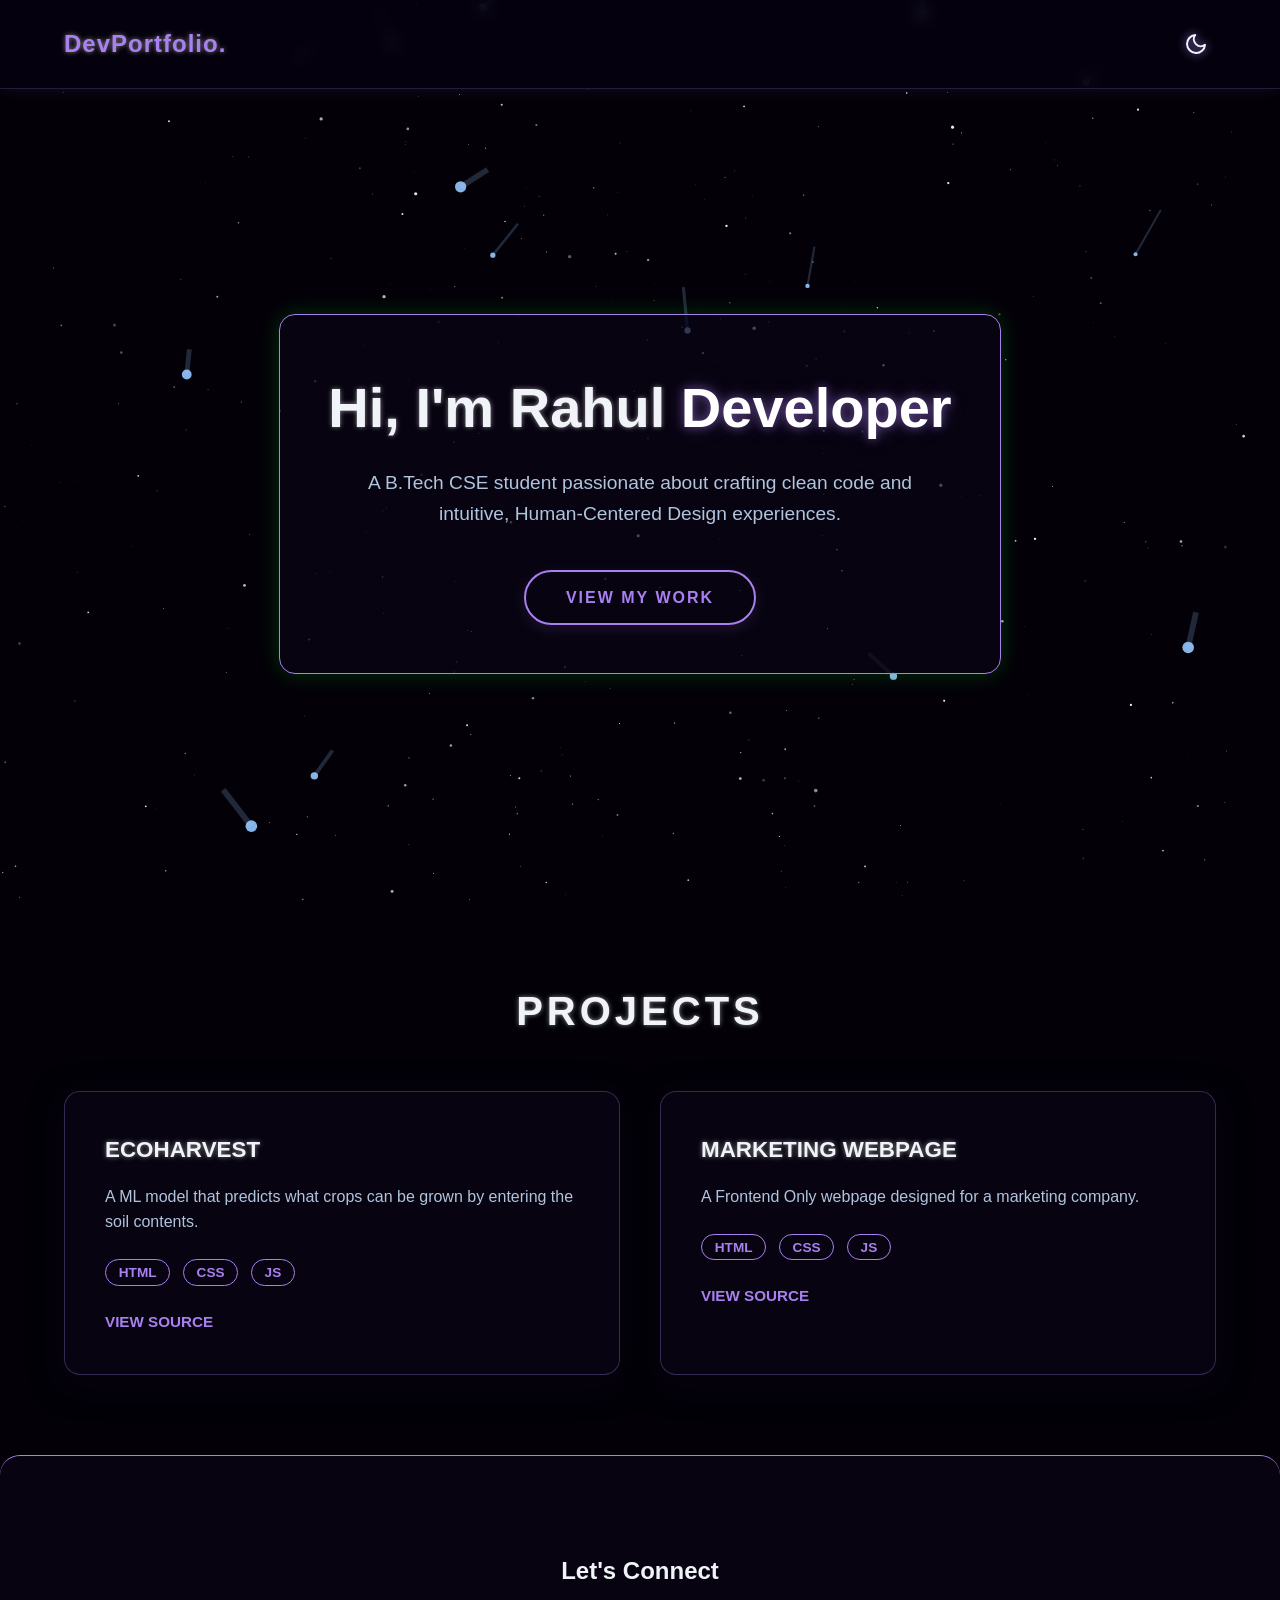
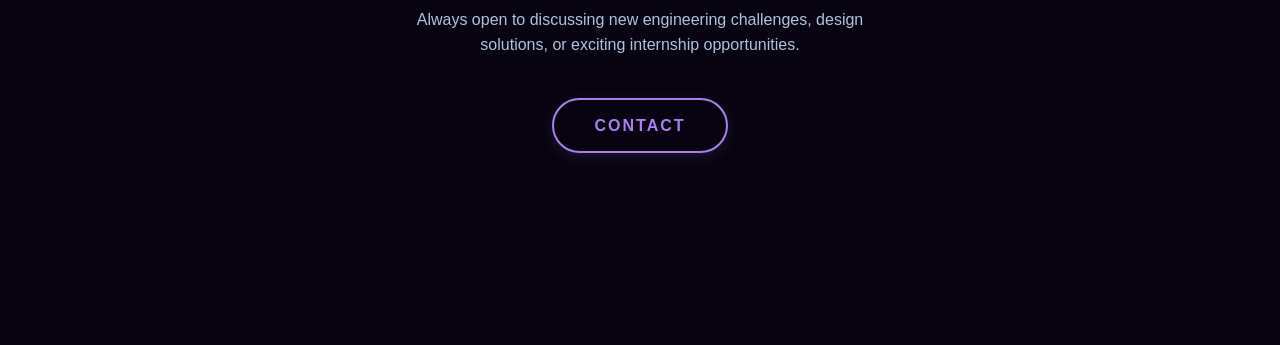
<file: index.html>
<!DOCTYPE html>
<html lang="en">

<head>
    <meta charset="UTF-8">
    <meta name="viewport" content="width=device-width, initial-scale=1.0">
    <title>aboutME</title>
    <link rel="stylesheet" href="index.css">
</head>

<body class="">
    <!-- Space Parallax Canvas -->
    <canvas id="space-canvas"></canvas>
    <nav>
        <div class="logo">DevPortfolio.</div>
        <button id="theme-toggle" class="theme-toggle-btn" aria-label="Toggle Theme">
            <svg id="theme-icon" xmlns="http://www.w3.org/2000/svg" width="24" height="24" viewBox="0 0 24 24"
                fill="none" stroke="currentColor" stroke-width="2" stroke-linecap="round" stroke-linejoin="round">
                <path d="M21 12.79A9 9 0 1 1 11.21 3 7 7 0 0 0 21 12.79z"></path>
            </svg>
        </button>
    </nav>

    <header id="hero">
        <div class="hero-content">
            <h1>Hi, I'm Rahul <span class="highlight" id="typewriter"></span></h1>
            <p>A B.Tech CSE student passionate about crafting clean code and intuitive, Human-Centered Design
                experiences.</p>
            <a href="#projects" class="btn">View My Work</a>
        </div>
    </header>

    <section id="projects">
        <h2>Projects</h2>
        <div class="project-grid">
            <div class="project-card">
                <h3>EcoHarvest</h3>
                <p>A ML model that predicts what crops can be grown by entering the soil contents.</p>
                <div class="tags">
                    <span>HTML</span> <span>CSS</span> <span>JS</span>
                </div>
                <a href="https://github.com/AadiJag/Pbl_Project" class="btn-small" target="_blank" rel="noopener">View
                    Source</a>
            </div>
            <div class="project-card">
                <h3>Marketing Webpage</h3>
                <p>A Frontend Only webpage designed for a marketing company.</p>
                <div class="tags">
                    <span>HTML</span> <span>CSS</span> <span>JS</span>
                </div>
                <a href="https://github.com/itzRahulanand/Vijaya-Marketing" class="btn-small" target="_blank"
                    rel="noopener">View Source</a>
            </div>
        </div>
    </section>

    <footer id="contact">
        <h2>Let's Connect</h2>
        <p>Always open to discussing new engineering challenges, design solutions, or exciting internship opportunities.
        </p>
        <a href="#" id="reveal-btn" class="btn">Contact</a>
        <div id="contact-reveal" class="contact-reveal"></div>
    </footer>

    <script src="index.js"></script>
</body>

</html>
</file>
<file: index.css>
/* --- Global Styles & Variables --- */
:root {
    --primary-color: #A980F0;
    /* Cosmic Purple */
    --primary-hover: #D4BDFC;
    /* Lighter Purple */
    --primary-glow: 0 0 10px rgba(169, 128, 240, 0.5), 0 0 20px rgba(169, 128, 240, 0.3);
    --text-glow: 0 0 5px rgba(255, 255, 255, 0.5);
    --bg-color: #030008;
    /* Deep Space Black */
    --text-color: #F0F4F8;
    /* Starlight White */
    --card-bg: rgba(10, 5, 20, 0.7);
    /* Deep translucent cosmic glass */
}

* {
    margin: 0;
    padding: 0;
    box-sizing: border-box;
    font-family: 'Inter', 'Helvetica Neue', sans-serif;
    /* Clean, modern sci-fi font */
    scroll-behavior: smooth;
    color: var(--text-color);
}

body {
    background-color: var(--bg-color);
    line-height: 1.6;
    overflow-x: hidden;
}

/* --- Space Canvas --- */
#space-canvas {
    position: fixed;
    top: 0;
    left: 0;
    width: 100vw;
    height: 100vh;
    z-index: -1;
    pointer-events: none;
    background-color: var(--bg-color);
}



/* --- Navigation --- */
nav {
    display: flex;
    justify-content: space-between;
    align-items: center;
    padding: 1.5rem 5%;
    background-color: rgba(5, 0, 15, 0.8);
    border-bottom: 1px solid rgba(169, 128, 240, 0.2);
    box-shadow: 0 0 15px rgba(169, 128, 240, 0.1);
    position: sticky;
    top: 0;
    z-index: 1000;
    backdrop-filter: blur(8px);
    -webkit-backdrop-filter: blur(8px);
}

.logo {
    font-size: 1.5rem;
    font-weight: 800;
    color: var(--primary-color);
    text-shadow: var(--text-glow);
    letter-spacing: 1px;
}

.nav-links {
    list-style: none;
    display: flex;
    gap: 2rem;
}

.nav-links a {
    text-decoration: none;
    font-weight: bold;
    text-transform: uppercase;
    transition: all 0.3s ease;
    text-shadow: var(--text-glow);
}

.nav-links a:hover {
    color: #fff;
    text-shadow: var(--primary-glow);
}

/* --- Hero Section --- */
#hero {
    height: 90vh;
    display: flex;
    align-items: center;
    justify-content: center;
    text-align: center;
    padding: 0 5%;
    position: relative;
    z-index: 1;
}

.hero-content {
    background: var(--card-bg);
    padding: 3rem;
    border: 1px solid var(--primary-color);
    border-radius: 16px;
    box-shadow: 0 0 20px rgba(0, 255, 0, 0.2);
}

.hero-content h1 {
    font-size: 3.5rem;
    margin-bottom: 1rem;
    text-shadow: var(--text-glow);
}

.highlight {
    color: #fff;
    text-shadow: var(--primary-glow);
}

.hero-content p {
    font-size: 1.2rem;
    max-width: 600px;
    margin: 0 auto 2.5rem auto;
    color: #B0C4DE;
    /* Light steel blue for readable cosmic text */
}

/* --- Buttons --- */
.btn {
    display: inline-block;
    padding: 0.8rem 2.5rem;
    background-color: transparent;
    color: var(--primary-color);
    text-decoration: none;
    border: 2px solid var(--primary-color);
    border-radius: 30px;
    font-weight: bold;
    text-transform: uppercase;
    letter-spacing: 2px;
    transition: all 0.3s ease;
    cursor: pointer;
    box-shadow: 0 4px 15px rgba(169, 128, 240, 0.15);
}

.btn:hover {
    background-color: var(--primary-color);
    color: #000;
    box-shadow: var(--primary-glow);
    text-shadow: none;
}

/* --- Projects Section --- */
#projects {
    padding: 5rem 5%;
    position: relative;
    z-index: 1;
    scroll-margin-top: 5rem;
}

#projects h2 {
    text-align: center;
    font-size: 2.5rem;
    margin-bottom: 3rem;
    text-transform: uppercase;
    text-shadow: var(--text-glow);
    letter-spacing: 4px;
}

.project-grid {
    display: grid;
    grid-template-columns: repeat(auto-fit, minmax(320px, 1fr));
    gap: 2.5rem;
}

.project-card {
    background-color: var(--card-bg);
    padding: 2.5rem;
    border: 1px solid rgba(169, 128, 240, 0.3);
    border-radius: 16px;
    box-shadow: 0 8px 32px rgba(10, 5, 20, 0.5);
    transition: all 0.3s cubic-bezier(0.25, 0.8, 0.25, 1);
    position: relative;
    overflow: hidden;
    backdrop-filter: blur(8px);
    -webkit-backdrop-filter: blur(8px);
}

.project-card::before {
    content: "";
    position: absolute;
    top: 0;
    left: -100%;
    width: 50%;
    height: 100%;
    background: linear-gradient(to right, transparent, rgba(255, 255, 255, 0.1), transparent);
    transform: skewX(-20deg);
    transition: 0.5s;
}

.project-card:hover::before {
    left: 150%;
}

.project-card:hover {
    transform: translateY(-5px);
    box-shadow: var(--primary-glow);
    border-color: #fff;
}

.project-card h3 {
    margin-bottom: 1rem;
    font-size: 1.4rem;
    text-transform: uppercase;
    text-shadow: var(--text-glow);
}

.project-card p {
    color: #B0C4DE;
    margin-bottom: 1.5rem;
}

.tags {
    margin-bottom: 1.5rem;
}

.tags span {
    background: transparent;
    color: var(--primary-color);
    border: 1px solid var(--primary-color);
    border-radius: 20px;
    padding: 0.3rem 0.8rem;
    font-size: 0.85rem;
    font-weight: bold;
    margin-right: 0.5rem;
    text-transform: uppercase;
}

.btn-small {
    text-decoration: none;
    color: var(--primary-color);
    font-weight: bold;
    font-size: 0.95rem;
    text-transform: uppercase;
    transition: all 0.3s;
}

.btn-small:hover {
    color: #fff;
    text-shadow: var(--primary-glow);
}

/* --- Contact Section --- */
#contact {
    text-align: center;
    padding: 6rem 5%;
    background-color: var(--card-bg);
    border-top: 1px solid var(--primary-color);
    border-top-left-radius: 20px;
    border-top-right-radius: 20px;
    position: relative;
    z-index: 1;
    scroll-margin-top: 6rem;
}

#contact p {
    margin: 1rem auto 2.5rem auto;
    color: #B0C4DE;
    max-width: 500px;
}

.contact-reveal {
    margin-top: 2rem;
    font-size: 1.5rem;
    color: #fff;
    text-shadow: var(--primary-glow);
    font-weight: bold;
    min-height: 4rem;
    /* To prevent jumping */
}

/* --- Theme Toggle Button --- */
.theme-toggle-btn {
    background: transparent;
    border: none;
    color: var(--primary-color);
    cursor: pointer;
    display: flex;
    align-items: center;
    justify-content: center;
    padding: 0.5rem;
    border-radius: 50%;
    transition: all 0.3s ease;
}

.theme-toggle-btn:hover {
    background: rgba(169, 128, 240, 0.1);
    box-shadow: var(--primary-glow);
}

.theme-toggle-btn svg {
    filter: drop-shadow(0 0 5px var(--primary-color));
}

/* --- LIGHT MODE: VINTAGE GLASSMORPHISM (POLISHED) --- */
body.light-mode {
    --primary-color: #B5651D;
    /* Classic Vintage Bronze/Rust */
    --primary-hover: #8C4A11;
    --primary-glow: 0 4px 15px rgba(181, 101, 29, 0.3);
    --text-glow: none;
    --bg-color: #FAF4E6;
    /* Warm, Elegant Cream */
    --text-color: #2C1E16;
    /* Deep Espresso Brown for very high readability */
    --card-bg: rgba(255, 255, 255, 0.45);
    /* Elegant transparent glass */
    --border-color: rgba(181, 101, 29, 0.2);
    /* Subtle vintage border */

    background-color: var(--bg-color);
    background-image:
        radial-gradient(circle at 15% 50%, rgba(181, 101, 29, 0.05), transparent 40%),
        radial-gradient(circle at 85% 30%, rgba(44, 30, 22, 0.03), transparent 40%);
    background-attachment: fixed;
    color: var(--text-color);
    font-family: "Helvetica Neue", Helvetica, Arial, sans-serif;
}

body.light-mode #space-canvas {
    opacity: 0;
    transition: opacity 0.5s ease;
}

body.light-mode::after {
    display: none;
    /* No CRT scanlines in light mode */
}

/* --- Nav (Glassmorphism & Fix Overlaps) --- */
body.light-mode nav {
    margin: 0;
    width: 100%;
    padding: 1.2rem 5%;
    border-radius: 0;
    border: none;
    border-bottom: 1px solid var(--border-color);
    background: rgba(250, 244, 230, 0.85);
    /* Frosty cream background to prevent text overlap */
    backdrop-filter: blur(12px);
    -webkit-backdrop-filter: blur(12px);
    box-shadow: 0 4px 20px rgba(0, 0, 0, 0.03);
    top: 0;
}

body.light-mode nav ul li a {
    font-family: inherit;
    text-transform: uppercase;
    letter-spacing: 2px;
    font-size: 0.9rem;
    color: var(--text-color);
    font-weight: 600;
    transition: color 0.3s ease;
}

body.light-mode nav ul li a:hover {
    color: var(--primary-color);
    text-shadow: none;
}

/* --- Cards & Sections (Vintage Glass) --- */
body.light-mode .hero-content,
body.light-mode .project-card,
body.light-mode #contact {
    background: var(--card-bg);
    backdrop-filter: blur(16px);
    -webkit-backdrop-filter: blur(16px);
    border: 1px solid rgba(255, 255, 255, 0.6);
    border-radius: 12px;
    /* Soft, modern vintage corners */
    box-shadow: 0 8px 32px rgba(44, 30, 22, 0.05);
    /* Soft, elegant depth */
}

body.light-mode #contact {
    border-top: 1px solid rgba(255, 255, 255, 0.6);
    border-radius: 0;
    /* Let footer stay edge-to-edge if needed, but keeping style consistent */
    border-top-left-radius: 20px;
    border-top-right-radius: 20px;
    margin-top: 2rem;
}

body.light-mode #hero {
    font-family: inherit;
}

/* --- Typography --- */
body.light-mode h1,
body.light-mode h2,
body.light-mode h3,
body.light-mode .logo {
    text-shadow: none;
    color: var(--text-color);
    font-family: "Playfair Display", "Georgia", "Times New Roman", serif;
    /* Elegant Classic Serif */
    letter-spacing: 1px;
    font-weight: 700;
}

body.light-mode .logo {
    font-size: 1.6rem;
    letter-spacing: 2px;
    color: var(--primary-color);
}

body.light-mode .highlight {
    color: var(--primary-color);
    text-shadow: none;
    font-family: "Playfair Display", "Georgia", serif;
    font-style: italic;
    font-weight: 700;
}

body.light-mode p,
body.light-mode #contact p {
    color: #4A3A31;
    /* Highly readable dark vintage grey/brown */
    font-family: "Helvetica Neue", Helvetica, Arial, sans-serif;
    /* Clean sans-serif for readability */
    line-height: 1.7;
    font-size: 1.05rem;
}

/* --- Interactive Elements --- */
body.light-mode .project-card {
    transition: all 0.4s cubic-bezier(0.165, 0.84, 0.44, 1);
    transform-style: flat;
}

body.light-mode .project-card:hover {
    transform: translateY(-5px);
    /* Elegant float */
    box-shadow: 0 15px 35px rgba(44, 30, 22, 0.08);
    /* Deeper shadow on hover */
    border-color: rgba(181, 101, 29, 0.4);
}

body.light-mode .project-card::before {
    display: none;
    /* Remove matrix glitch hover */
}

body.light-mode .btn {
    background: var(--primary-color);
    color: #FFF;
    border: 1px solid var(--primary-color);
    border-radius: 30px;
    /* Elegant pill shape */
    text-transform: uppercase;
    letter-spacing: 1.5px;
    font-size: 0.85rem;
    padding: 0.8rem 2.2rem;
    box-shadow: 0 4px 10px rgba(181, 101, 29, 0.2);
    text-shadow: none;
    font-weight: 600;
    transition: all 0.3s ease;
    font-family: "Helvetica Neue", Helvetica, sans-serif;
}

body.light-mode .btn:hover {
    background: transparent;
    color: var(--primary-color);
    transform: translateY(-2px);
    box-shadow: var(--primary-glow);
}

body.light-mode .btn-small {
    color: var(--primary-color);
    text-transform: uppercase;
    letter-spacing: 1px;
    font-size: 0.8rem;
    font-weight: 600;
    text-decoration: none;
    border-bottom: 1px solid transparent;
    transition: all 0.3s ease;
}

body.light-mode .btn-small:hover {
    color: var(--primary-hover);
    text-shadow: none;
    border-bottom: 1px solid var(--primary-hover);
}

body.light-mode .tags span {
    border: 1px solid var(--border-color);
    color: var(--primary-hover);
    border-radius: 20px;
    background: rgba(255, 255, 255, 0.5);
    text-transform: uppercase;
    font-size: 0.7rem;
    font-weight: 600;
    letter-spacing: 1px;
    padding: 0.3rem 0.8rem;
}

body.light-mode .contact-reveal {
    color: var(--primary-hover);
    text-shadow: none;
    font-family: "Playfair Display", "Georgia", serif;
    font-weight: 600;
    font-style: italic;
    font-size: 1.1rem;
    letter-spacing: 1px;
    line-height: 2;
}

body.light-mode .theme-toggle-btn {
    color: var(--primary-color);
}

body.light-mode .theme-toggle-btn:hover {
    background: rgba(181, 101, 29, 0.1);
    color: var(--primary-hover);
    box-shadow: none;
}

body.light-mode .theme-toggle-btn svg {
    filter: none;
}
</file>
